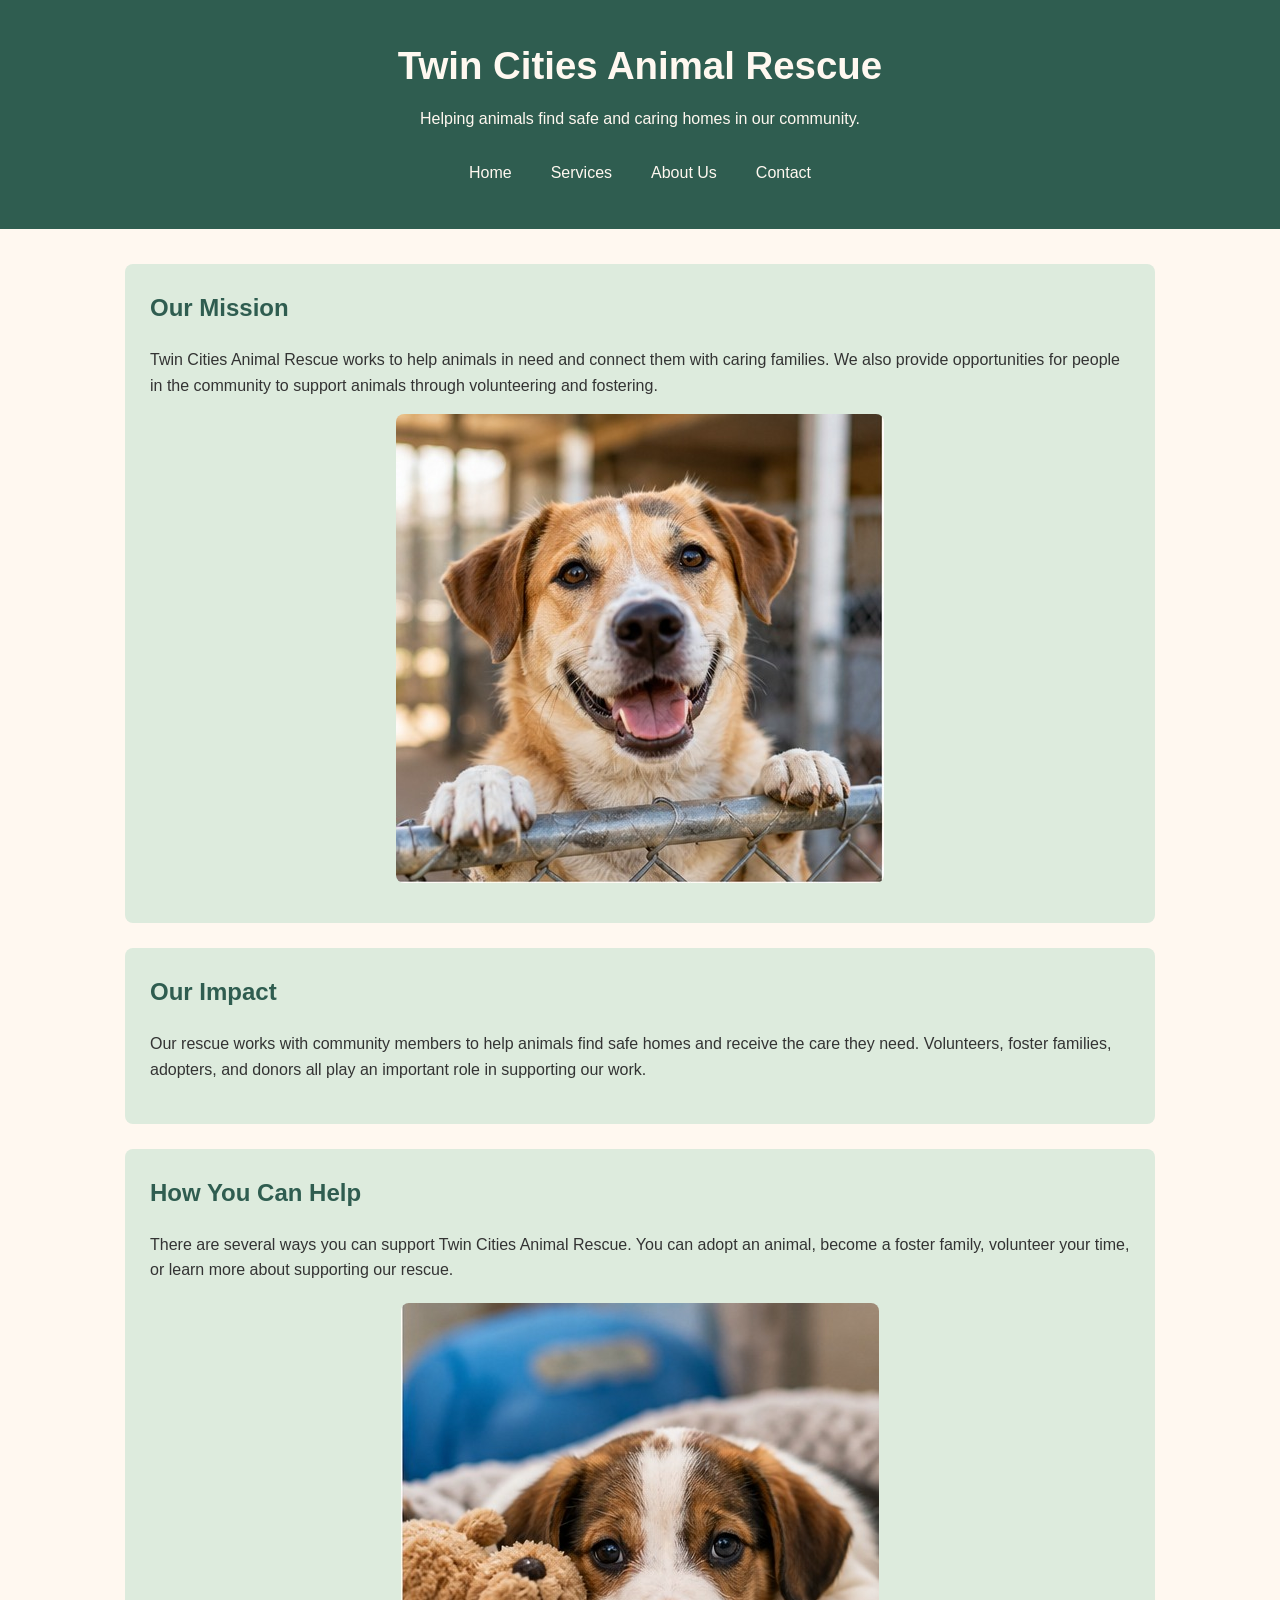
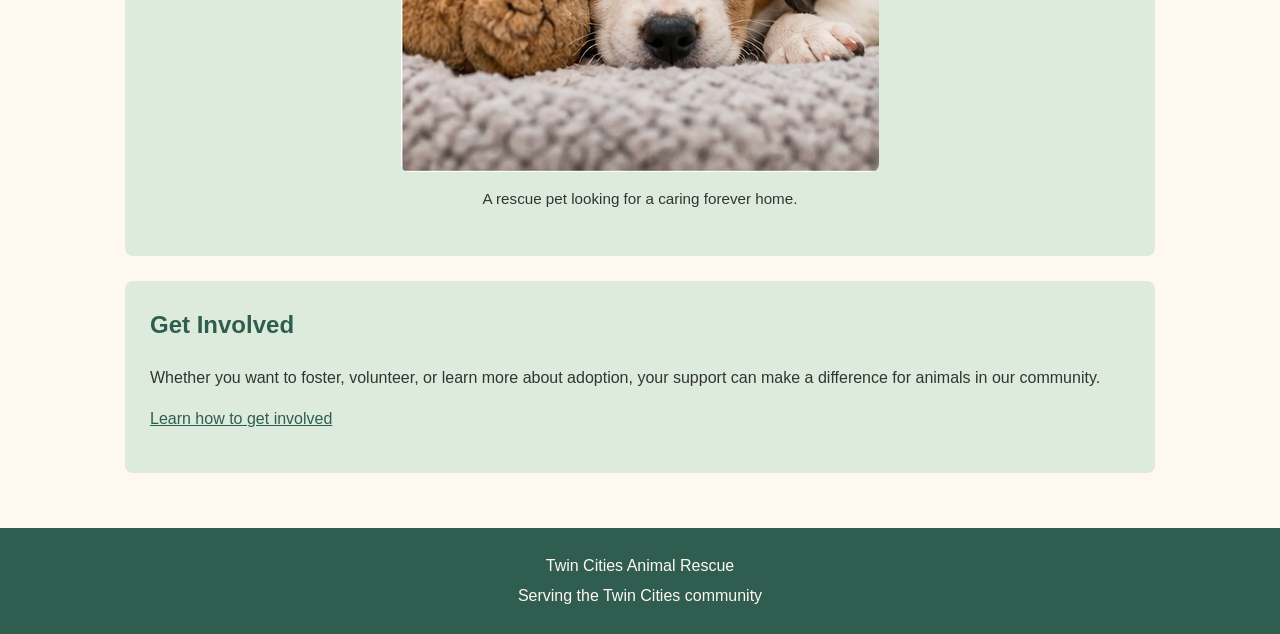
<file: index.html>
<!DOCTYPE html>
<html lang="en">
<head>
    <meta charset="UTF-8">
    <meta name="viewport" content="width=device-width, initial-scale=1.0">
    <title>Twin Cities Animal Rescue</title>
    <link rel="stylesheet" href="styles.css">
</head>
<body>

    <header>
        <h1>Twin Cities Animal Rescue</h1>
        <p>Helping animals find safe and caring homes in our community.</p>

        <nav>
            <ul>
                <li><a href="index.html">Home</a></li>
                <li><a href="services.html">Services</a></li>
                <li><a href="about.html">About Us</a></li>
                <li><a href="contact.html">Contact</a></li>
            </ul>
        </nav>
    </header>

    <main>

        <section>
            <h2>Our Mission</h2>
            <p>
                Twin Cities Animal Rescue works to help animals in need and
                connect them with caring families. We also provide
                opportunities for people in the community to support animals
                through volunteering and fostering.
            </p>

            <img src="rescue-pet.jpg"
                 alt="Rescue pet waiting for a caring home">
        </section>

        <section>
            <h2>Our Impact</h2>
            <p>
                Our rescue works with community members to help animals find
                safe homes and receive the care they need. Volunteers,
                foster families, adopters, and donors all play an important
                role in supporting our work.
            </p>
        </section>

        <section>
            <h2>How You Can Help</h2>
            <p>
                There are several ways you can support Twin Cities Animal
                Rescue. You can adopt an animal, become a foster family,
                volunteer your time, or learn more about supporting our
                rescue.
            </p>

            <figure>
                <img src="rescue-pet-spotlight.jpg"
                     alt="Rescue pet featured in the pet spotlight">
                <figcaption>
                    A rescue pet looking for a caring forever home.
                </figcaption>
            </figure>
        </section>

        <section>
            <h2>Get Involved</h2>
            <p>
                Whether you want to foster, volunteer, or learn more about
                adoption, your support can make a difference for animals in
                our community.
            </p>
            <p>
                <a href="contact.html">Learn how to get involved</a>
            </p>
        </section>

    </main>

    <footer>
        <p>Twin Cities Animal Rescue</p>
        <p>Serving the Twin Cities community</p>
    </footer>

</body>
</html>
</file>
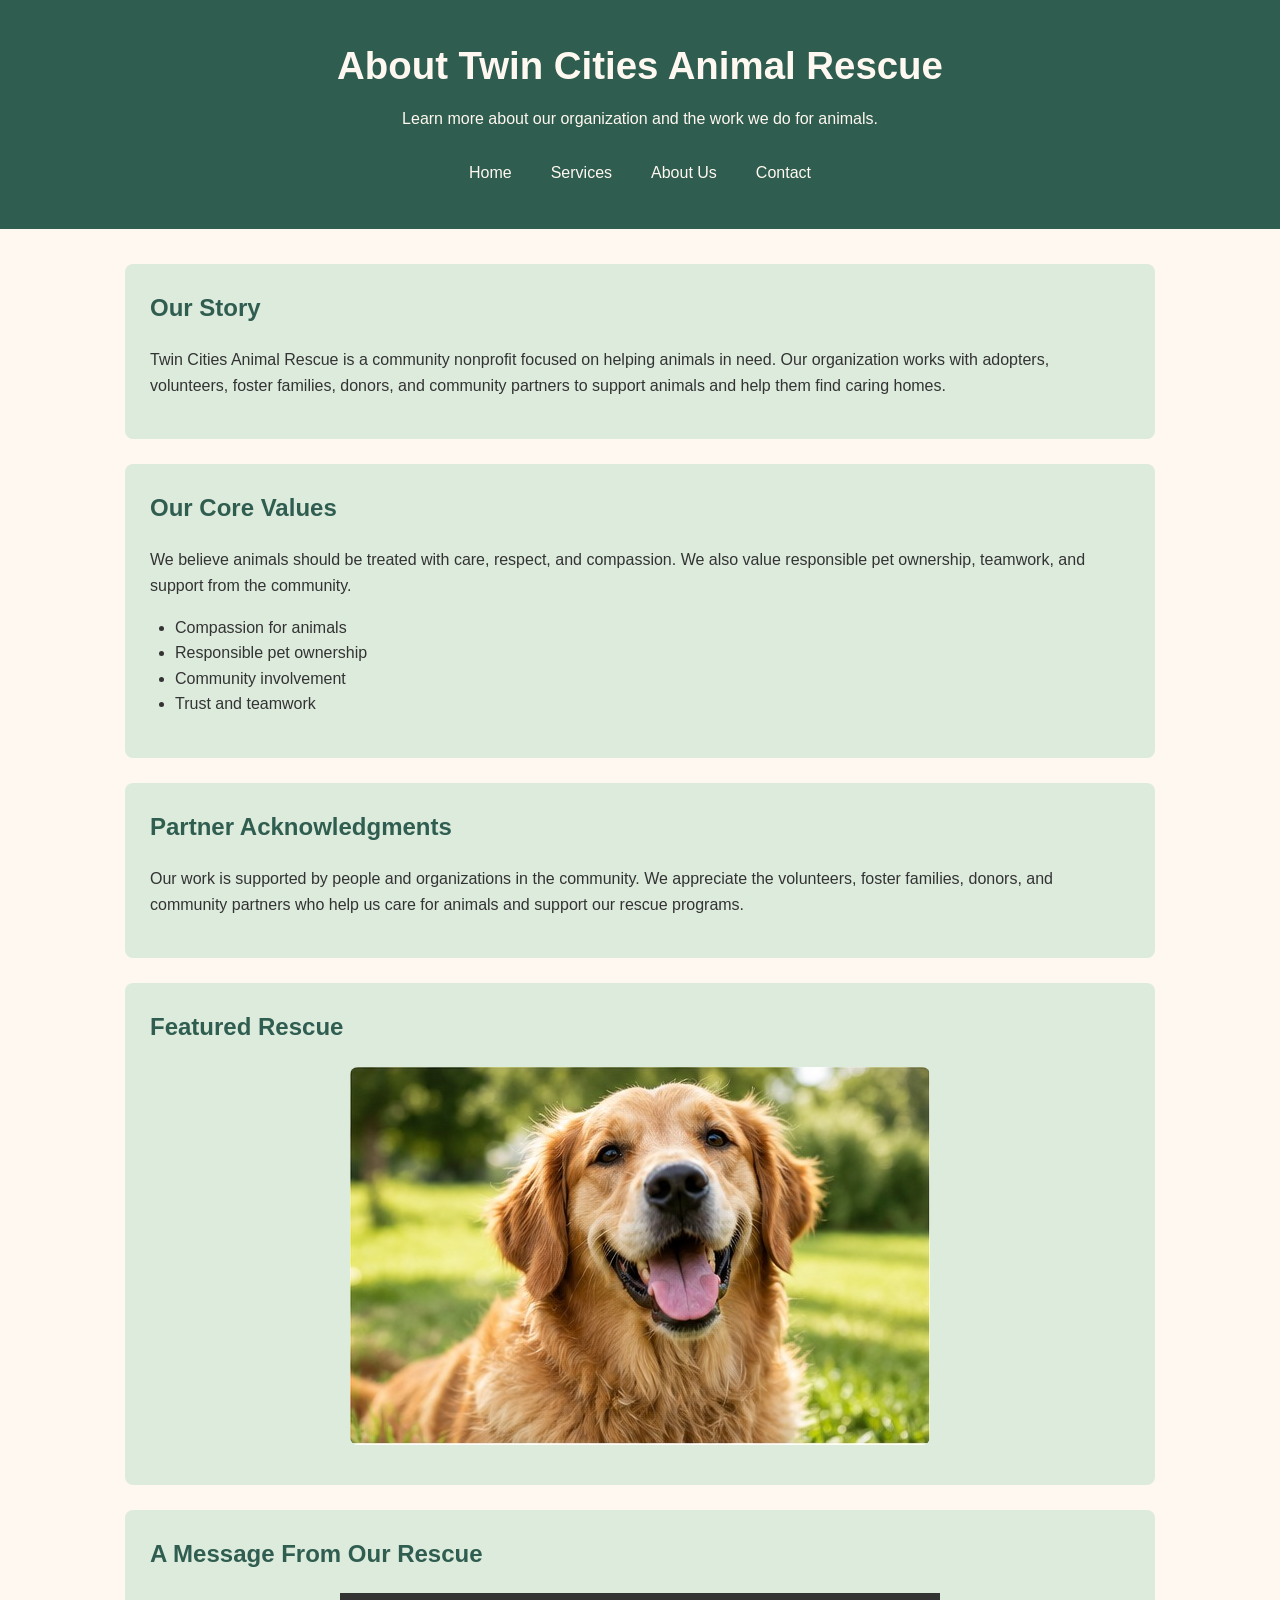
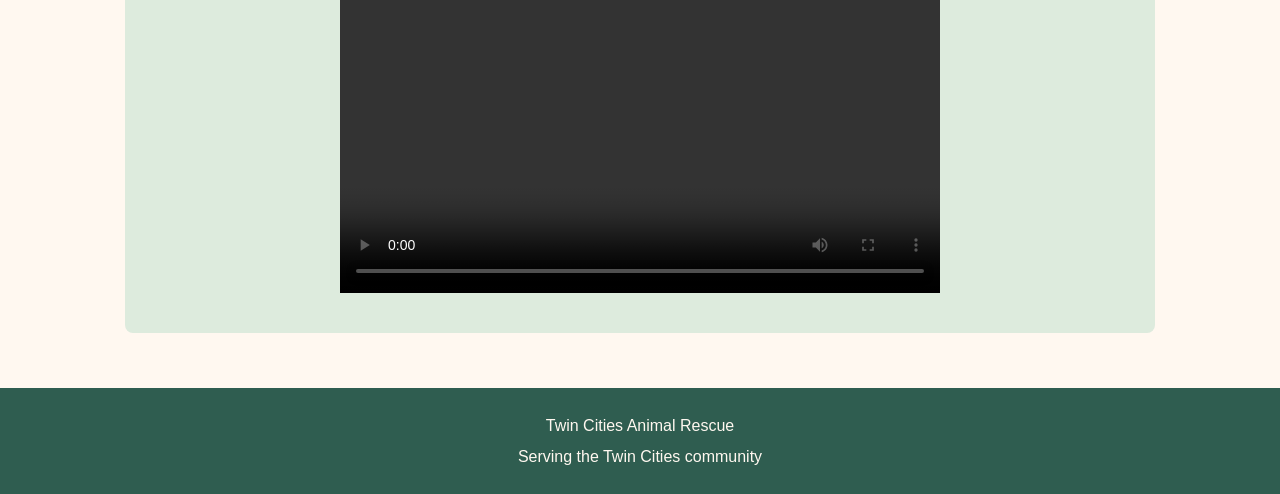
<file: about.html>
<!DOCTYPE html>
<html lang="en">
<head>
    <meta charset="UTF-8">
    <meta name="viewport" content="width=device-width, initial-scale=1.0">
    <title>About Twin Cities Animal Rescue</title>
    <link rel="stylesheet" href="styles.css">
</head>
<body>

    <header>
        <h1>About Twin Cities Animal Rescue</h1>
        <p>Learn more about our organization and the work we do for animals.</p>

        <nav>
            <ul>
                <li><a href="index.html">Home</a></li>
                <li><a href="services.html">Services</a></li>
                <li><a href="about.html">About Us</a></li>
                <li><a href="contact.html">Contact</a></li>
            </ul>
        </nav>
    </header>

    <main>

        <section>
            <h2>Our Story</h2>
            <p>
                Twin Cities Animal Rescue is a community nonprofit focused
                on helping animals in need. Our organization works with
                adopters, volunteers, foster families, donors, and community
                partners to support animals and help them find caring homes.
            </p>
        </section>

        <section>
            <h2>Our Core Values</h2>
            <p>
                We believe animals should be treated with care, respect, and
                compassion. We also value responsible pet ownership,
                teamwork, and support from the community.
            </p>

            <ul>
                <li>Compassion for animals</li>
                <li>Responsible pet ownership</li>
                <li>Community involvement</li>
                <li>Trust and teamwork</li>
            </ul>
        </section>

        <section>
            <h2>Partner Acknowledgments</h2>
            <p>
                Our work is supported by people and organizations in the
                community. We appreciate the volunteers, foster families,
                donors, and community partners who help us care for animals
                and support our rescue programs.
            </p>
        </section>

        <section>
            <h2>Featured Rescue</h2>

            <picture>
                <source media="(max-width: 600px)"
                        srcset="rescue-feature-small.jpg">
                <source media="(min-width: 601px)"
                        srcset="rescue-feature-large.jpg">
                <img src="rescue-feature-large.jpg"
                     alt="Featured animal supported by Twin Cities Animal Rescue">
            </picture>
        </section>

        <section>
            <h2>A Message From Our Rescue</h2>

            <video controls width="600">
                <source src="rescue-message.mp4" type="video/mp4">
                Your browser does not support this video. Please visit the
                other pages of our website to learn more about Twin Cities
                Animal Rescue.
            </video>
        </section>

    </main>

    <footer>
        <p>Twin Cities Animal Rescue</p>
        <p>Serving the Twin Cities community</p>
    </footer>

</body>
</html>
</file>
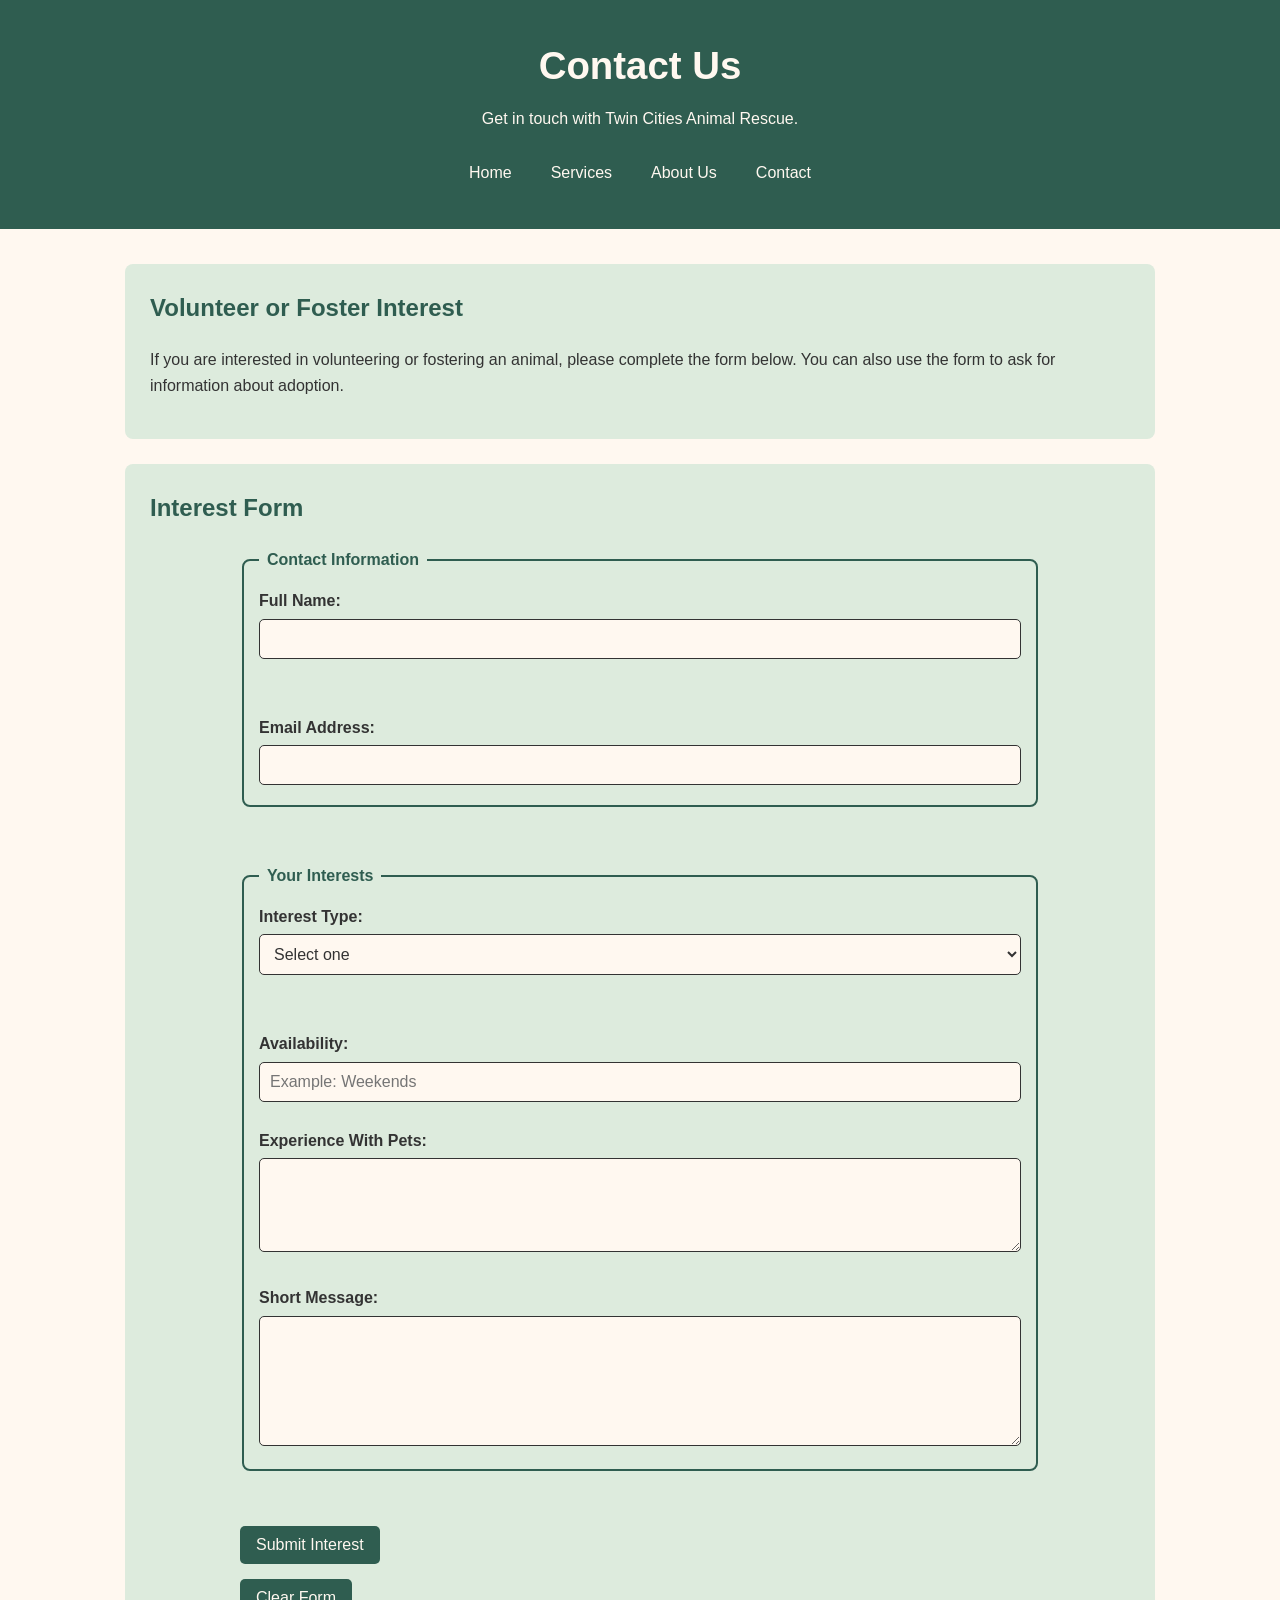
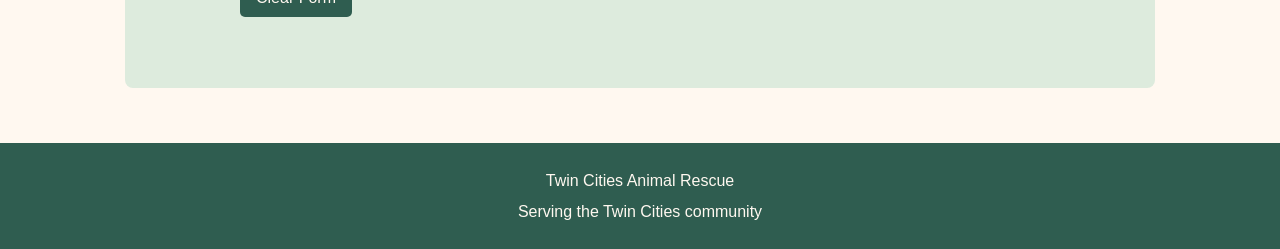
<file: contact.html>
<!DOCTYPE html>
<html lang="en">
<head>
    <meta charset="UTF-8">
    <meta name="viewport" content="width=device-width, initial-scale=1.0">
    <title>Contact Twin Cities Animal Rescue</title>
    <link rel="stylesheet" href="styles.css">
    <script src="script.js" defer></script>
</head>
<body>

    <header>
        <h1>Contact Us</h1>
        <p>Get in touch with Twin Cities Animal Rescue.</p>

        <nav>
            <ul>
                <li><a href="index.html">Home</a></li>
                <li><a href="services.html">Services</a></li>
                <li><a href="about.html">About Us</a></li>
                <li><a href="contact.html">Contact</a></li>
            </ul>
        </nav>
    </header>

    <main>

        <section>
            <h2>Volunteer or Foster Interest</h2>
            <p>
                If you are interested in volunteering or fostering an animal,
                please complete the form below. You can also use the form to
                ask for information about adoption.
            </p>
        </section>

        <section>
            <h2>Interest Form</h2>

            <form id="interestForm" action="#" method="post" novalidate>

                <fieldset>
                    <legend>Contact Information</legend>

                    <label for="name">Full Name:</label>
                    <input type="text" id="name" name="name" required>
                    <span id="nameError" class="error-message"></span>

                    <br><br>

                    <label for="email">Email Address:</label>
                    <input type="email" id="email" name="email" required>
                    <span id="emailError" class="error-message"></span>
                </fieldset>

                <br>

                <fieldset>
                    <legend>Your Interests</legend>

                    <label for="interest">Interest Type:</label>
                    <select id="interest" name="interest" required>
                        <option value="">Select one</option>
                        <option value="volunteer">Volunteer</option>
                        <option value="foster">Foster</option>
                        <option value="adoption">Adoption Information</option>
                    </select>
                    <span id="interestError" class="error-message"></span>

                    <br><br>

                    <label for="availability">Availability:</label>
                    <input type="text"
                           id="availability"
                           name="availability"
                           placeholder="Example: Weekends"
                           required>

                    <br><br>

                    <label for="experience">Experience With Pets:</label>
                    <textarea id="experience"
                              name="experience"
                              rows="4"
                              cols="40"
                              minlength="5"
                              required></textarea>

                    <br><br>

                    <label for="message">Short Message:</label><br>
                    <textarea id="message"
                              name="message"
                              rows="6"
                              cols="40"
                              minlength="10"
                              required></textarea>
                </fieldset>

                <br>

                <button type="submit">Submit Interest</button>
                <button type="reset">Clear Form</button>

                <p id="formSuccess" class="success-message"></p>

            </form>
        </section>

    </main>

    <footer>
        <p>Twin Cities Animal Rescue</p>
        <p>Serving the Twin Cities community</p>
    </footer>

</body>
</html>
</file>
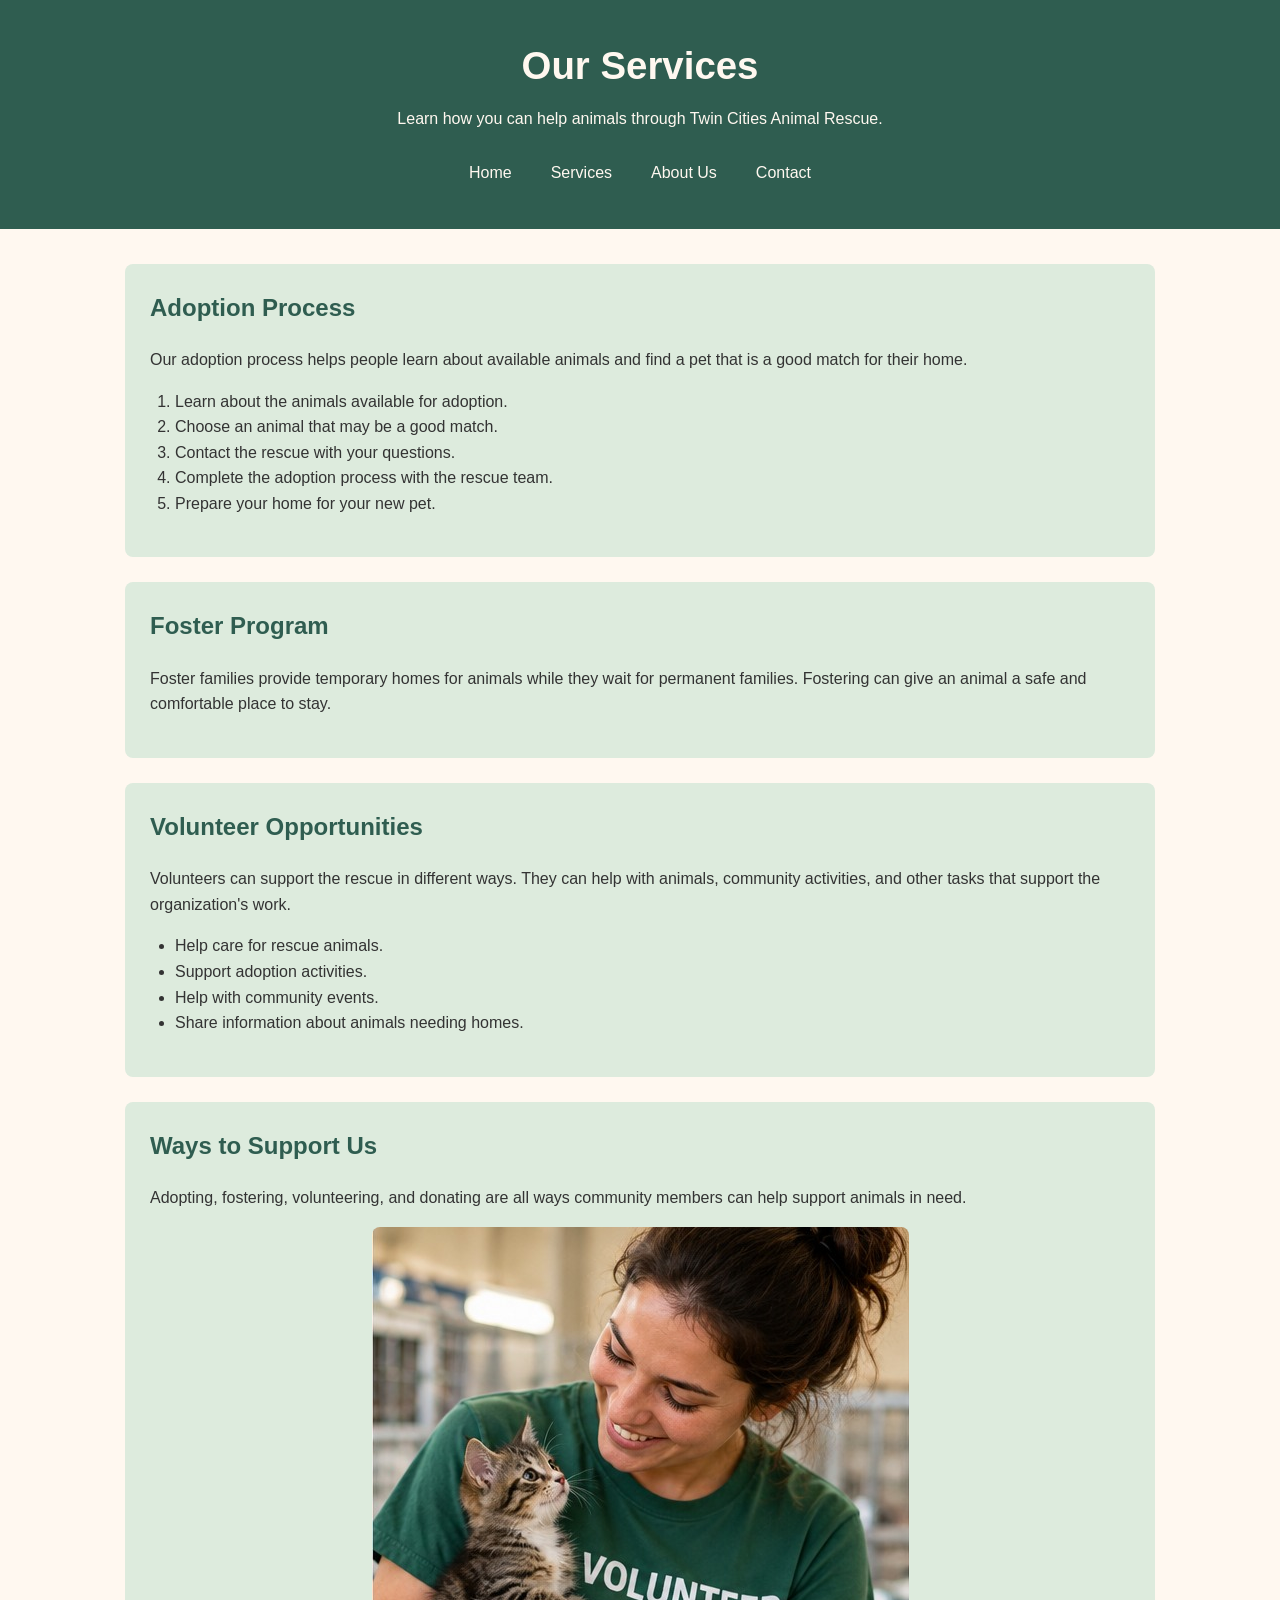
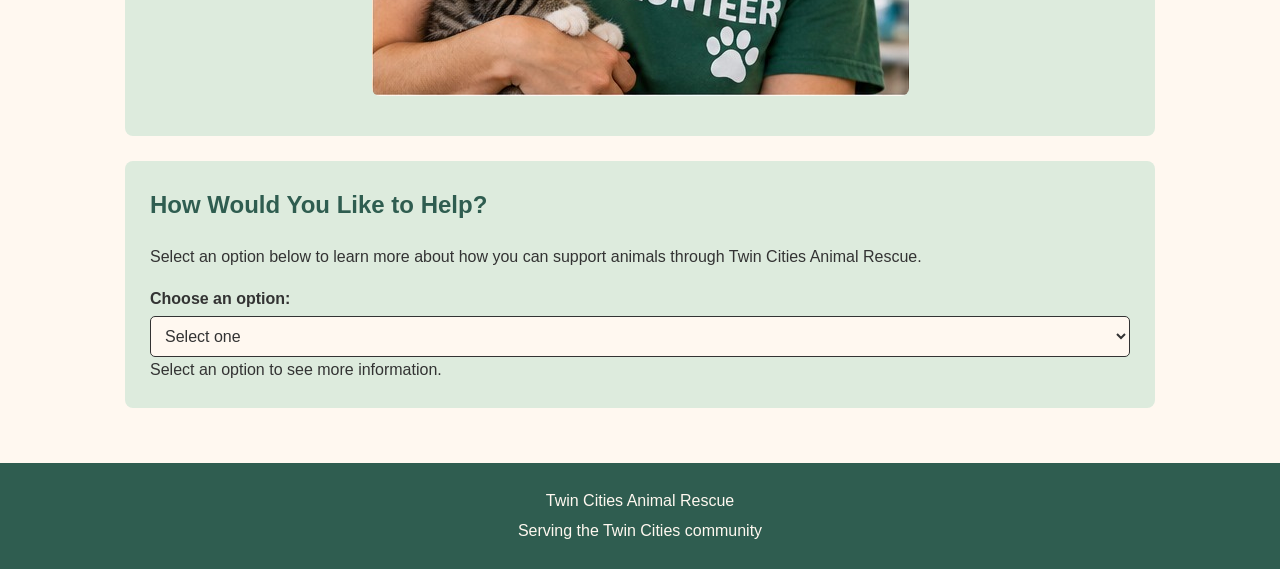
<file: services.html>
<!DOCTYPE html>
<html lang="en">
<head>
    <meta charset="UTF-8">
    <meta name="viewport" content="width=device-width, initial-scale=1.0">
    <title>Twin Cities Animal Rescue - Services</title>
    <link rel="stylesheet" href="styles.css">
    <script src="script.js" defer></script>
</head>
<body>

    <header>
        <h1>Our Services</h1>
        <p>Learn how you can help animals through Twin Cities Animal Rescue.</p>

        <nav>
            <ul>
                <li><a href="index.html">Home</a></li>
                <li><a href="services.html">Services</a></li>
                <li><a href="about.html">About Us</a></li>
                <li><a href="contact.html">Contact</a></li>
            </ul>
        </nav>
    </header>

    <main>

        <section>
            <h2>Adoption Process</h2>
            <p>
                Our adoption process helps people learn about available
                animals and find a pet that is a good match for their home.
            </p>

            <ol>
                <li>Learn about the animals available for adoption.</li>
                <li>Choose an animal that may be a good match.</li>
                <li>Contact the rescue with your questions.</li>
                <li>Complete the adoption process with the rescue team.</li>
                <li>Prepare your home for your new pet.</li>
            </ol>
        </section>

        <section>
            <h2>Foster Program</h2>
            <p>
                Foster families provide temporary homes for animals while
                they wait for permanent families. Fostering can give an
                animal a safe and comfortable place to stay.
            </p>
        </section>

        <section>
            <h2>Volunteer Opportunities</h2>
            <p>
                Volunteers can support the rescue in different ways. They
                can help with animals, community activities, and other
                tasks that support the organization's work.
            </p>

            <ul>
                <li>Help care for rescue animals.</li>
                <li>Support adoption activities.</li>
                <li>Help with community events.</li>
                <li>Share information about animals needing homes.</li>
            </ul>
        </section>

        <section>
            <h2>Ways to Support Us</h2>
            <p>
                Adopting, fostering, volunteering, and donating are all ways
                community members can help support animals in need.
            </p>

            <img src="rescue-volunteer.jpg"
                 alt="Volunteer helping support animals at the rescue">
        </section>

        <!-- Interactive Feature -->
        <section>
            <h2>How Would You Like to Help?</h2>
            <p>
                Select an option below to learn more about how you can
                support animals through Twin Cities Animal Rescue.
            </p>

            <label for="helpChoice">Choose an option:</label>

            <select id="helpChoice">
                <option value="">Select one</option>
                <option value="adopt">Adopt</option>
                <option value="foster">Foster</option>
                <option value="volunteer">Volunteer</option>
            </select>

            <div id="helpResult" aria-live="polite">
                Select an option to see more information.
            </div>
        </section>

    </main>

    <footer>
        <p>Twin Cities Animal Rescue</p>
        <p>Serving the Twin Cities community</p>
    </footer>

</body>
</html>
</file>
<file: styles.css>
/* Twin Cities Animal Rescue - Touchstone 3 */

* {
    box-sizing: border-box;
}

body {
    margin: 0;
    font-family: Arial, sans-serif;
    background-color: #FFF8F0;
    color: #333333;
    line-height: 1.6;
}

header {
    background-color: #2F5D50;
    color: #FFF8F0;
    padding: 25px 20px;
    text-align: center;
}

header h1 {
    margin: 0 0 10px;
    font-size: 2rem;
}

header p {
    margin: 0 0 20px;
}

nav ul {
    list-style: none;
    padding: 0;
    margin: 0;
    display: flex;
    flex-direction: column;
    gap: 8px;
}

nav a {
    display: block;
    color: #FFF8F0;
    text-decoration: none;
    padding: 8px 12px;
    border-radius: 5px;
}

nav a:hover,
nav a:focus {
    background-color: #DDEBDD;
    color: #2F5D50;
}

main {
    max-width: 1100px;
    margin: 0 auto;
    padding: 20px;
    display: flex;
    flex-direction: column;
    gap: 20px;
}

section {
    background-color: #DDEBDD;
    padding: 20px;
    border-radius: 8px;
}

h2 {
    color: #2F5D50;
    margin-top: 0;
}

p {
    margin-top: 0;
}

img {
    max-width: 100%;
    height: auto;
    display: block;
    margin: 15px auto;
    border-radius: 8px;
}

figure {
    margin: 20px 0;
}

figcaption {
    text-align: center;
    font-size: 0.95rem;
    color: #333333;
}

picture {
    display: block;
}

video {
    display: block;
    max-width: 100%;
    height: auto;
    margin: 15px auto;
}

ul,
ol {
    padding-left: 25px;
}

form {
    display: flex;
    flex-direction: column;
    gap: 15px;
}

fieldset {
    border: 2px solid #2F5D50;
    border-radius: 8px;
    padding: 15px;
}

legend {
    font-weight: bold;
    color: #2F5D50;
    padding: 0 8px;
}

label {
    font-weight: bold;
}

input,
select,
textarea {
    width: 100%;
    padding: 10px;
    margin-top: 5px;
    border: 1px solid #333333;
    border-radius: 5px;
    font-family: Arial, sans-serif;
    font-size: 1rem;
    background-color: #FFF8F0;
    color: #333333;
}

textarea {
    resize: vertical;
}

button {
    background-color: #2F5D50;
    color: #FFF8F0;
    border: none;
    padding: 10px 16px;
    border-radius: 5px;
    font-family: Arial, sans-serif;
    font-size: 1rem;
    cursor: pointer;
}

button:hover,
button:focus {
    background-color: #DDEBDD;
    color: #2F5D50;
    border: 1px solid #2F5D50;
}

a {
    color: #2F5D50;
}

footer {
    background-color: #2F5D50;
    color: #FFF8F0;
    text-align: center;
    padding: 20px;
    margin-top: 20px;
}

footer p {
    margin: 5px;
}

/* Larger screens */
@media (min-width: 768px) {

    header {
        padding: 35px;
    }

    header h1 {
        font-size: 2.4rem;
    }

    nav ul {
        flex-direction: row;
        justify-content: center;
        gap: 15px;
    }

    main {
        padding: 35px;
        gap: 25px;
    }

    section {
        padding: 25px;
    }

    form {
        max-width: 800px;
        margin: 0 auto;
    }

    button {
        width: auto;
        align-self: flex-start;
    }
}
.error-message {
    display: block;
    color: #8B0000;
    font-weight: bold;
    margin-top: 5px;
}

.success-message {
    color: #2F5D50;
    font-weight: bold;
    margin-top: 15px;
}
</file>
